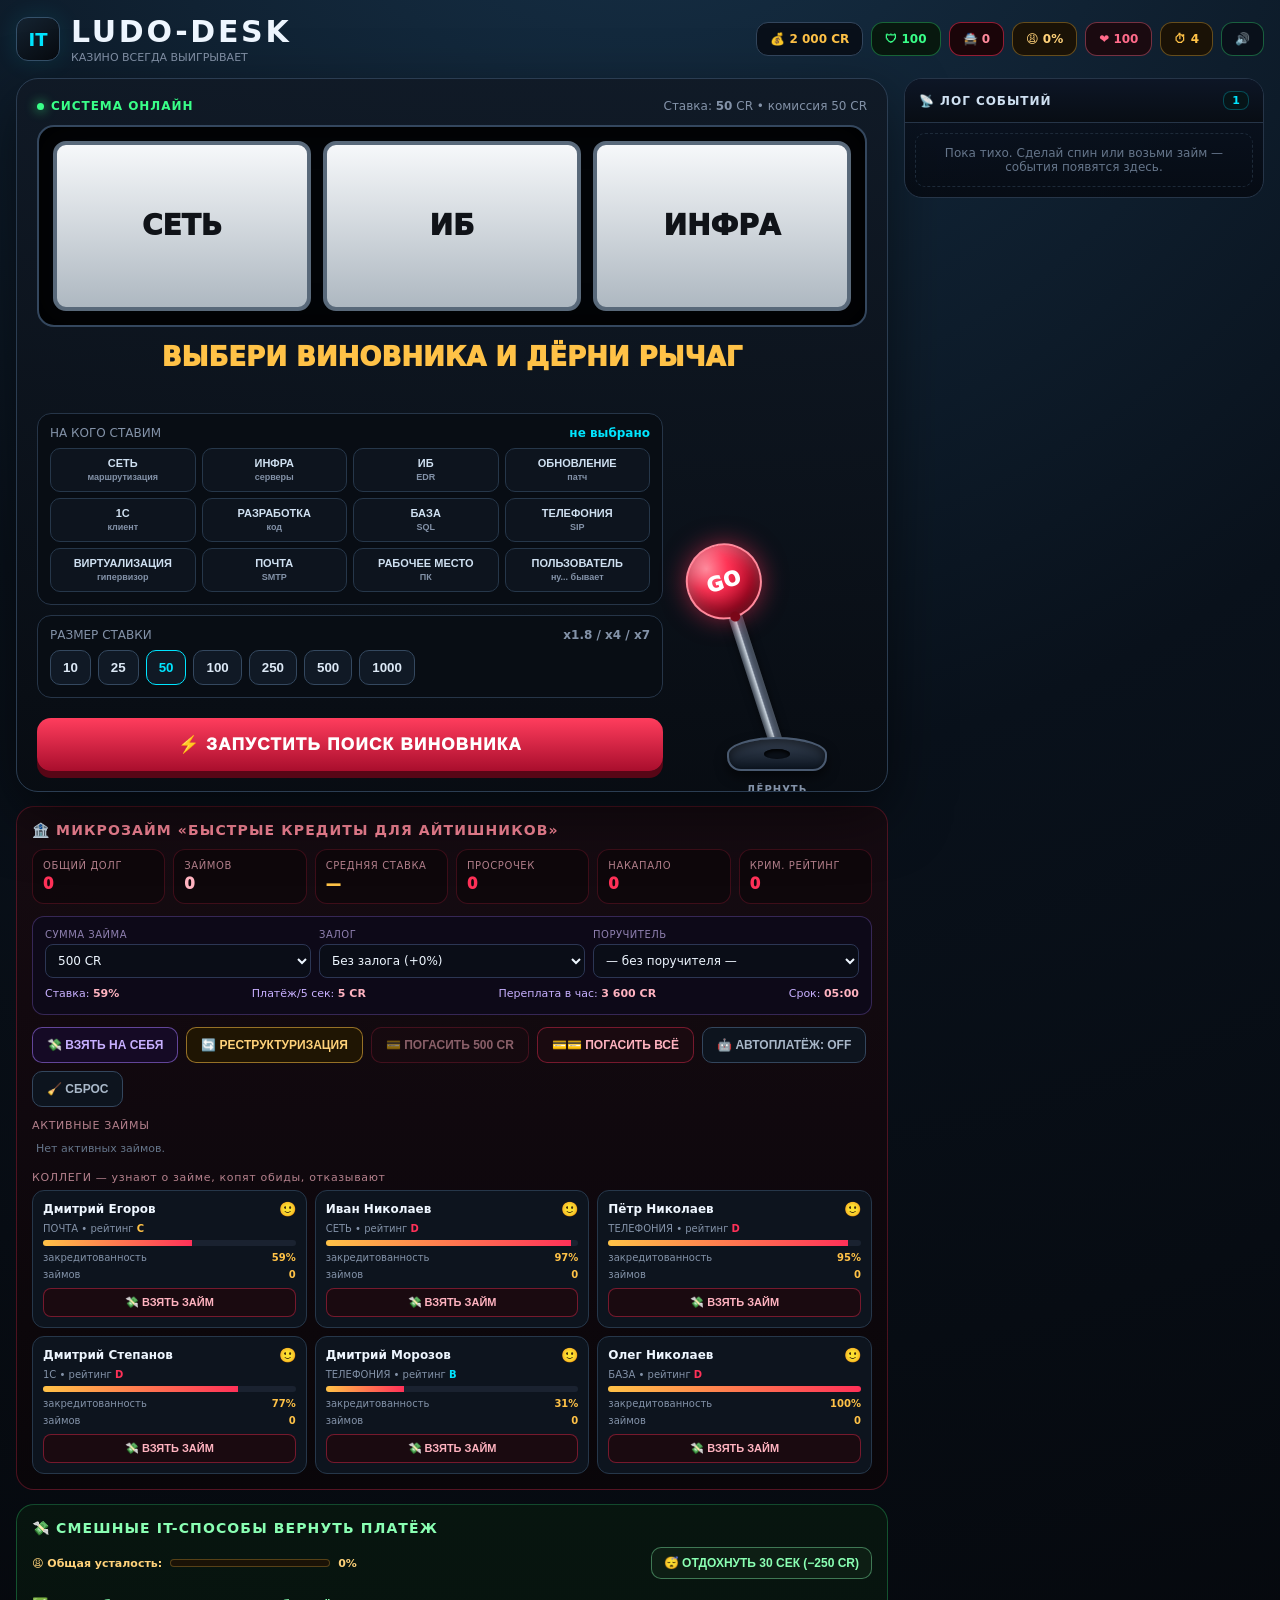
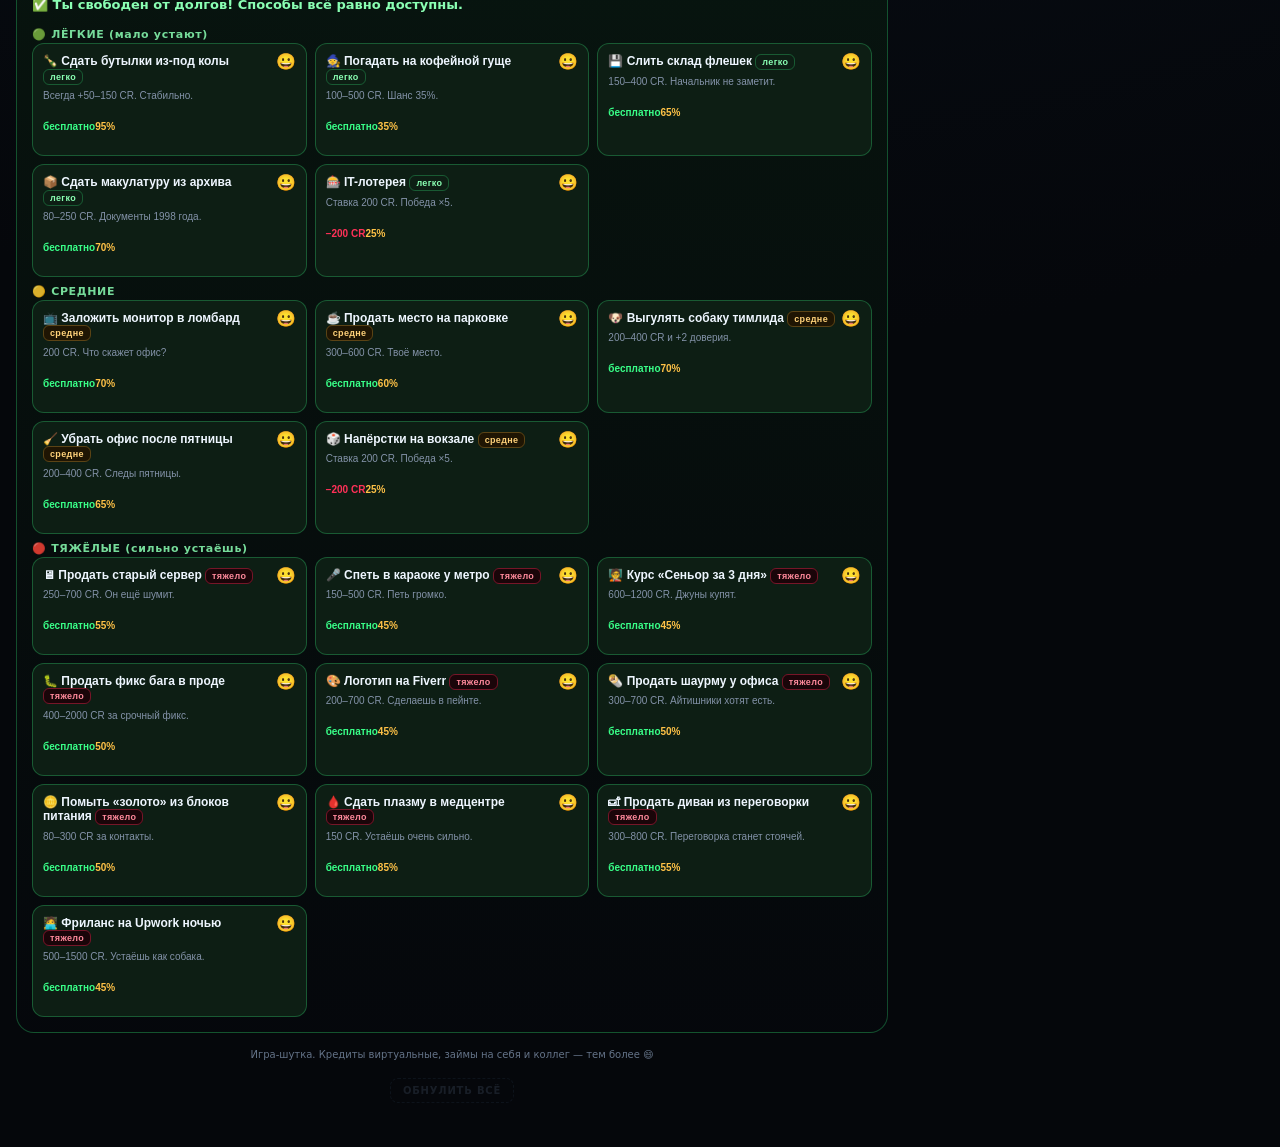
<file: index.html>
<!doctype html>
<html lang="ru">
<head>
<meta charset="utf-8">
<meta name="viewport" content="width=device-width,initial-scale=1,viewport-fit=cover">
<meta name="theme-color" content="#06080d">
<title>LUDO-DESK</title>
<link rel="stylesheet" href="css/style.css">
</head>
<body>
<div class="app">
  <header class="top">
    <div class="brand">
      <div class="logo"><b>IT</b></div>
      <div>
        <div class="title">LUDO-DESK</div>
        <div class="sub">КАЗИНО ВСЕГДА ВЫИГРЫВАЕТ</div>
      </div>
    </div>
    <div class="top-right">
      <div class="chip credits">💰 <span id="bank">0</span> CR</div>
      <div class="chip trust">🛡 <span id="trustVal">0</span></div>
      <div class="chip crim">🚔 <span id="crimVal">0</span></div>
      <div class="chip fatigue">😩 <span id="fatVal">0</span>%</div>
      <div class="chip health" id="healthChip">❤️ <span id="hpVal">100</span></div>
      <div class="chip tick" id="tickBox">⏱ <span id="tickSec">5</span></div>
      <button class="snd-btn on" id="sndBtn" type="button">🔊</button>
    </div>
  </header>

  <div class="layout">
    <div class="main-col">

      <main class="hero">
        <div class="status"><span class="live">СИСТЕМА ОНЛАЙН</span><span>Ставка: <b id="betLabel">0</b> CR • комиссия <span id="feeLabel">0</span> CR</span></div>

        <div class="reels">
          <div class="reel" id="r1"><span>СЕТЬ</span></div>
          <div class="reel" id="r2"><span>ИБ</span></div>
          <div class="reel" id="r3"><span>ИНФРА</span></div>
        </div>

        <div class="result" id="result">ВЫБЕРИ ВИНОВНИКА И ДЁРНИ РЫЧАГ</div>

        <div class="controls">
          <div>
            <div class="pickbox">
              <div class="pickhead"><span>НА КОГО СТАВИМ</span><b id="pickLabel">не выбрано</b></div>
              <div class="picks" id="picks"></div>
            </div>

            <div class="betbox">
              <div class="bethead"><span>РАЗМЕР СТАВКИ</span><b id="multiplierInfo">—</b></div>
              <div class="bets" id="bets"></div>
            </div>

            <button class="bigbutton" id="spinBtn" type="button">⚡ ЗАПУСТИТЬ ПОИСК ВИНОВНИКА</button>
          </div>

          <div class="lever-area">
            <div class="lever" id="lever" role="button" aria-label="Дёрнуть рычаг">
              <div class="lever-stick"><div class="lever-knob">GO</div></div>
              <div class="lever-base"></div>
              <div class="lever-label">ДЁРНУТЬ</div>
            </div>
          </div>
        </div>
      </main>

      <section class="panel loan-panel">
        <h2>🏦 МИКРОЗАЙМ «БЫСТРЫЕ КРЕДИТЫ ДЛЯ АЙТИШНИКОВ»</h2>

        <div class="loan-summary">
          <div class="loan-cell"><small>Общий долг</small><b class="red" id="loanTotal">0</b></div>
          <div class="loan-cell"><small>Займов</small><b id="loanCount">0</b></div>
          <div class="loan-cell"><small>Средняя ставка</small><b class="amber" id="loanAvg">—</b></div>
          <div class="loan-cell"><small>Просрочек</small><b class="red" id="lateCount">0</b></div>
          <div class="loan-cell"><small>Накапало</small><b class="red" id="accruedVal">0</b></div>
          <div class="loan-cell"><small>Крим. рейтинг</small><b class="red" id="crimCell">0</b></div>
        </div>

        <div class="credit-calc">
          <div class="row1">
            <div class="cc-field">
              <label>Сумма займа</label>
              <select id="ccAmount"></select>
            </div>
            <div class="cc-field">
              <label>Залог</label>
              <select id="ccCollateral"></select>
            </div>
            <div class="cc-field">
              <label>Поручитель</label>
              <select id="ccGuarantor"><option value="">— без поручителя —</option></select>
            </div>
          </div>
          <div class="cc-info">
            <span>Ставка: <b id="ccRate">—</b></span>
            <span>Платёж/5 сек: <b id="ccPay5">—</b></span>
            <span>Переплата в час: <b id="ccOverHour">—</b></span>
            <span>Срок: <b id="ccTerm">5 мин</b></span>
          </div>
        </div>

        <div class="loan-actions">
          <button class="loan-act self" id="selfLoanBtn" type="button">💸 ВЗЯТЬ НА СЕБЯ</button>
          <button class="loan-act warn" id="restructBtn" type="button">🔄 РЕСТРУКТУРИЗАЦИЯ</button>
          <button class="loan-act" id="repayBtn" type="button">💳 ПОГАСИТЬ 500 CR</button>
          <button class="loan-act" id="repayAllBtn" type="button">💳💳 ПОГАСИТЬ ВСЁ</button>
          <button class="loan-act ghost" id="autoPayBtn" type="button">🤖 АВТОПЛАТЁЖ: OFF</button>
          <button class="loan-act ghost" id="resetBtn" type="button">🧹 СБРОС</button>
        </div>

        <div class="section-sub">АКТИВНЫЕ ЗАЙМЫ</div>
        <div class="active-loans" id="activeLoans"></div>

        <div id="selfCardWrap"></div>

        <div class="section-sub">КОЛЛЕГИ — узнают о займе, копят обиды, отказывают</div>
        <div class="colleagues" id="colleagues"></div>
      </section>

      <section class="panel cash-panel" id="cashPanel">
        <h2>💸 СМЕШНЫЕ IT-СПОСОБЫ ВЕРНУТЬ ПЛАТЁЖ</h2>
        <div class="cash-header">
          <div class="fatigue-bar">
            😩 Общая усталость: <span class="fb"><i id="fatBar" style="width:0%"></i></span>
            <span id="fatText">0%</span>
          </div>
          <button class="rest-btn" id="restBtn" type="button">😴 ОТДОХНУТЬ</button>
        </div>
        <div id="restNote"></div>
        <div id="cashBody"></div>
      </section>

      <div class="footer">Игра-шутка. Кредиты виртуальные, займы на себя и коллег — тем более 😄</div>

      <button id="hardResetBtn" class="hard-reset" type="button" title="Полный сброс">обнулить всё</button>
    </div>

    <aside class="events-col" id="eventsCol">
      <div class="ticket-box" id="ticketBox"></div>

      <div class="events-head">
        <span class="events-title">📡 ЛОГ СОБЫТИЙ</span>
        <span class="events-counter" id="eventsCounter">0</span>
      </div>
      <div class="events" id="events"></div>
    </aside>
  </div>
</div>

<!-- ВАЖЕН ПОРЯДОК: loans.js и colleagues.js ДО events.js -->
<script src="js/config.js"></script>
<script src="js/audio.js"></script>
<script src="js/state.js"></script>
<script src="js/departments.js"></script>
<script src="js/ui.js"></script>
<script src="js/loans.js"></script>
<script src="js/colleagues.js"></script>
<script src="js/events.js"></script>
<script src="js/cash.js"></script>
<script src="js/slot.js"></script>
<script src="js/main.js"></script>
</body>
</html>
</file>
<file: css/style.css>
:root{--line:#263548;--text:#eef6ff;--muted:#8392a8;--cyan:#00e5ff;--green:#39ff88;--red:#ff3158;--amber:#ffc247;--violet:#a678ff;--hp:#ff6b8a}
*{box-sizing:border-box;-webkit-tap-highlight-color:transparent}
html,body{margin:0;min-height:100%;background:radial-gradient(circle at 50% -10%,#17334b 0,#09111b 34%,#05070b 72%);color:var(--text);font-family:Inter,system-ui,-apple-system,Segoe UI,Roboto,Arial,sans-serif}
body{overflow-x:hidden}
.app{width:min(1480px,100%);margin:auto;padding:14px 16px 40px}

.layout{display:grid;grid-template-columns:minmax(0,1fr) 360px;gap:16px;align-items:start}
.main-col{min-width:0}

/* ================= ЛОГ ================= */
.events-col{
  position:sticky;top:14px;
  max-height:calc(100vh - 28px);
  display:flex;flex-direction:column;
  border:1px solid var(--line);border-radius:18px;
  background:linear-gradient(180deg,#0a1220cc,#05080fcc);
  overflow:hidden;
}
.events-head{display:flex;justify-content:space-between;align-items:center;padding:12px 14px;border-bottom:1px solid var(--line);background:linear-gradient(180deg,#0d1626,#080d14)}
.events-title{font-size:12px;font-weight:900;letter-spacing:.08em;color:#cfe0f1}
.events-counter{font-size:11px;font-weight:900;color:var(--cyan);border:1px solid #00e5ff44;border-radius:8px;padding:2px 8px;background:#061418}
.events{flex:1;overflow-y:auto;padding:10px;display:flex;flex-direction:column;gap:6px;scrollbar-width:thin;scrollbar-color:#26374a transparent}
.events::-webkit-scrollbar{width:6px}
.events::-webkit-scrollbar-thumb{background:#26374a;border-radius:3px}
.events-empty{color:#65758a;font-size:12px;padding:12px;text-align:center;border:1px dashed #1d2a39;border-radius:10px}

/* ================= ТИКЕТ ================= */
.ticket-box:empty{display:none}
.ticket{border-bottom:1px solid var(--line);padding:12px 14px;animation:tickin .35s ease-out;position:relative}
.ticket.bank{background:linear-gradient(180deg,#0a1226,#050914)}
.ticket.colleagues{background:linear-gradient(180deg,#1f1503,#100a02)}
.ticket.collectors{background:linear-gradient(180deg,#1a0509,#0a0206)}
@keyframes tickin{from{opacity:0;transform:translateY(-6px)}to{opacity:1;transform:none}}
.ticket .tk-head{display:flex;justify-content:space-between;align-items:center;gap:8px;font-size:10px;font-weight:900;letter-spacing:.06em;margin-bottom:6px}
.ticket .tk-id{color:#ff8a9c}
.ticket.bank .tk-id{color:#8ab8ff}
.ticket.colleagues .tk-id{color:#ffd27a}
.ticket .tk-priority{padding:2px 6px;border-radius:6px;background:#2a050c;border:1px solid #ff315866;color:#ff8a9c}
.ticket .tk-priority.low{background:#0d1e14;border-color:#39ff8844;color:#8affb3}
.ticket .tk-priority.med{background:#1f1503;border-color:#ffc24766;color:#ffd27a}
.ticket .tk-title{font-size:13px;font-weight:1000;color:#ffb3c0;margin-bottom:4px;letter-spacing:.02em}
.ticket.bank .tk-title{color:#c8d6ff}
.ticket.colleagues .tk-title{color:#ffd27a}
.ticket .tk-body{font-size:11px;color:#cfe0f1;line-height:1.4;margin-bottom:8px}
.ticket .tk-req{font-size:11px;color:#8f80b0;margin-bottom:6px}
.ticket .tk-req b{color:#ffb3c0}
.ticket.bank .tk-req b{color:#8ab8ff}
.ticket .tk-timer{font-size:12px;font-weight:900;color:#ffd27a;margin-bottom:8px;letter-spacing:.05em}
.ticket .tk-timer.urgent{color:#ff3158;animation:tickpulse .6s ease-in-out infinite alternate}
.ticket .tk-actions{display:flex;gap:6px}
.ticket .tk-btn{flex:1;border:1px solid #ff315866;border-radius:8px;padding:7px 10px;background:#0d0a14;color:#ffb3c0;font-weight:900;cursor:pointer;font-size:10px;letter-spacing:.05em;font-family:inherit}
.ticket .tk-btn.primary{background:#0d1a12;border-color:#39ff8866;color:#8affb3}
.ticket .tk-btn:disabled{opacity:.5;cursor:default}

/* ================= ШАПКА ================= */
.top{display:flex;align-items:center;justify-content:space-between;gap:12px;margin-bottom:14px;flex-wrap:wrap}
.brand{display:flex;align-items:center;gap:11px}
.logo{width:44px;height:44px;border:1px solid #35516a;border-radius:12px;display:grid;place-items:center;background:linear-gradient(145deg,#142331,#070a0f);box-shadow:0 0 24px #00e5ff1c}
.logo b{color:var(--cyan);font-size:18px}
.title{font-weight:900;letter-spacing:.09em;font-size:clamp(18px,4vw,30px)}
.sub{font-size:11px;color:var(--muted);margin-top:2px}
.top-right{display:flex;align-items:center;gap:8px;flex-wrap:wrap}
.chip{padding:9px 13px;border:1px solid #33465d;border-radius:12px;background:#09101a;font-weight:800;font-size:12px;white-space:nowrap}
.chip.credits{color:var(--amber)}
.chip.trust{color:var(--green);border-color:#39ff8855;background:#08180f}
.chip.crim{color:#ff8a9c;border-color:#ff315888;background:#1a0509}
.chip.fatigue{color:#ffd27a;border-color:#ffc24755;background:#1a1206}
.chip.health{color:var(--hp);border-color:#ff6b8a66;background:#1a0a10}
.chip.health.low{border-color:#ff3158;animation:healthpulse .8s ease-in-out infinite alternate}
@keyframes healthpulse{to{box-shadow:0 0 15px #ff315888}}
.chip.tick{color:var(--amber);border-color:#ffc24755;background:#1a1206}
.chip.tick.soon{border-color:#ff315888;color:#ff8a9c;animation:tickpulse 0.8s ease-in-out infinite alternate}
@keyframes tickpulse{to{transform:scale(1.05)}}
.snd-btn{padding:9px 13px;border:1px solid #33465d;border-radius:12px;background:#09101a;color:#8392a8;font-weight:800;cursor:pointer;font-size:12px}
.snd-btn.on{color:var(--green);border-color:#39ff8855}

/* ================= ОСТАЛЬНОЕ ================= */
.hero{position:relative;overflow:hidden;border:1px solid #2b3d52;border-radius:22px;background:linear-gradient(180deg,#101925e8,#080c12e8);box-shadow:0 22px 60px #0008;padding:20px}
.status{position:relative;display:flex;justify-content:space-between;gap:12px;align-items:center;color:var(--muted);font-size:12px;margin-bottom:12px}
.live{color:var(--green);font-weight:900;letter-spacing:.08em}
.live:before{content:"";display:inline-block;width:7px;height:7px;border-radius:50%;background:var(--green);box-shadow:0 0 12px var(--green);margin-right:7px;animation:pulse 1s infinite}
@keyframes pulse{50%{opacity:.35;transform:scale(.65)}}
.reels{position:relative;display:grid;grid-template-columns:repeat(3,1fr);gap:12px;background:#020407;padding:14px;border:2px solid #34475e;border-radius:17px;box-shadow:inset 0 0 35px #000}
.reel{height:170px;display:grid;place-items:center;overflow:hidden;border:4px solid #59697a;border-radius:13px;background:linear-gradient(180deg,#f6f8fa,#aeb8c1);color:#101318;position:relative}
.reel span{font-size:clamp(18px,3vw,28px);font-weight:1000;text-align:center;padding:10px;word-break:break-word;line-height:1.1}
.reel.spin{animation:reelshake .07s linear infinite}
.reel.winpulse{animation:reelwin .5s ease-out}
@keyframes reelshake{50%{transform:translateY(5px)}}
@keyframes reelwin{0%{box-shadow:inset 0 0 35px #4b5560,0 0 0 0 #39ff88}100%{box-shadow:inset 0 0 35px #4b5560,0 0 0 24px #39ff8800}}
.result{position:relative;text-align:center;min-height:56px;margin:14px 0 2px;font-size:clamp(16px,3.6vw,26px);font-weight:1000;color:var(--amber);line-height:1.3}
.result.win{color:var(--green);animation:win .6s ease-in-out infinite alternate}
@keyframes win{to{transform:scale(1.03)}}
.result .sub2{display:block;font-size:.55em;opacity:.85;margin-top:4px;font-weight:800;color:var(--muted)}
.controls{display:grid;grid-template-columns:1fr 180px;gap:24px;align-items:end;margin-top:16px}
.pickbox,.betbox{border:1px solid var(--line);border-radius:14px;background:#080d14;padding:12px;margin-bottom:10px}
.pickhead,.bethead{display:flex;justify-content:space-between;color:var(--muted);font-size:12px;margin-bottom:8px}
.pickhead b{color:var(--cyan)}
.picks{display:grid;grid-template-columns:repeat(4,1fr);gap:6px}
.pick{border:1px solid #26374a;border-radius:10px;padding:8px 6px;background:#0d141e;color:#cfe0f1;font-weight:800;font-size:11px;cursor:pointer;text-align:center;line-height:1.2}
.pick small{display:block;color:var(--muted);font-weight:600;font-size:9px;margin-top:2px}
.pick.active{border-color:var(--red);background:#1a0c12;color:#fff}
.pick:disabled{opacity:.5;cursor:default}
.bets{display:flex;gap:7px;flex-wrap:wrap}
.bet{border:1px solid #34485f;background:#101925;color:#dce8f5;border-radius:10px;padding:9px 12px;font-weight:800;cursor:pointer}
.bet.active{border-color:var(--cyan);color:var(--cyan)}
.bet:disabled{opacity:.55;cursor:default}
.bigbutton{margin-top:10px;width:100%;border:0;border-radius:14px;padding:16px 20px;background:linear-gradient(180deg,#ff3d5d,#a90e2d);color:white;font-weight:1000;letter-spacing:.08em;font-size:17px;box-shadow:0 7px 0 #570616;cursor:pointer}
.bigbutton:active{transform:translateY(5px);box-shadow:0 2px 0 #570616}
.bigbutton:disabled{filter:grayscale(.6);opacity:.65}
.lever-area{display:flex;align-items:flex-end;justify-content:center;height:260px}
.lever{position:relative;width:110px;height:250px;cursor:pointer;user-select:none}
.lever-base{position:absolute;bottom:0;left:5px;width:100px;height:34px;border-radius:50% 50% 14px 14px;background:linear-gradient(180deg,#3a4658,#0d1520);border:2px solid #4a5a70;box-shadow:inset 0 4px 8px #00000088,0 6px 12px #0008}
.lever-base:after{content:"";position:absolute;left:50%;top:50%;transform:translate(-50%,-50%);width:26px;height:10px;border-radius:50%;background:#0a1018;box-shadow:inset 0 2px 4px #000}
.lever-stick{position:absolute;left:50%;bottom:26px;width:14px;height:170px;margin-left:-7px;border-radius:8px;background:linear-gradient(90deg,#2c3644,#c8d2dc 45%,#5b6577 55%,#2c3644);box-shadow:0 0 8px #0008,inset 0 0 4px #fff4;transform-origin:bottom center;transform:rotate(-18deg);transition:transform .22s cubic-bezier(.3,.9,.3,1.1)}
.lever-knob{position:absolute;top:-40px;left:50%;transform:translateX(-50%);width:76px;height:76px;border-radius:50%;background:radial-gradient(circle at 32% 26%,#ff8a9c 0%,#ff3355 30%,#c00d2c 65%,#7a0718 100%);border:2px solid #ff8a9c;box-shadow:0 0 24px #ff315888,inset 0 -10px 20px #00000066,inset 0 6px 14px #ffffff44;display:grid;place-items:center;color:#fff;font-weight:1000;font-size:20px;letter-spacing:.05em}
.lever-knob:after{content:"";position:absolute;bottom:-6px;left:50%;transform:translateX(-50%);width:10px;height:10px;border-radius:50%;background:#7a0718}
.lever.pulled .lever-stick{transform:rotate(22deg)}
.lever.pulled .lever-knob{box-shadow:0 0 40px #ff3158aa,inset 0 -6px 14px #00000088}
.lever-label{position:absolute;bottom:-24px;left:50%;transform:translateX(-50%);font-size:10px;font-weight:900;color:var(--muted);letter-spacing:.1em;text-transform:uppercase;white-space:nowrap}
.lever:active:not(.pulled) .lever-stick{transform:rotate(-8deg)}
.panel{margin-top:14px;border:1px solid var(--line);border-radius:18px;background:#080d14cc;padding:15px}
.panel h2{font-size:14px;letter-spacing:.08em;margin:0 0 11px;color:#cfe0f1}
.section-sub{color:#b4808c;font-size:11px;margin:10px 0 6px;letter-spacing:.06em}
.history{display:flex;flex-direction:column;gap:7px}
.row{display:grid;grid-template-columns:1fr auto auto;gap:10px;align-items:center;border:1px solid #1d2a39;border-radius:10px;padding:9px 11px;background:#0b1119;font-size:12px}
.row span{color:var(--muted)}
.tag{color:var(--amber);font-weight:900}
.tag.win{color:var(--green)}
.tag.lose{color:var(--red)}
.footer{color:#647388;text-align:center;font-size:10px;margin-top:16px}
.loan-panel{border-color:#ff315844;background:linear-gradient(180deg,#1a0a10cc,#0a0508cc)}
.loan-panel h2{color:#ff8a9c}
.loan-summary{display:grid;grid-template-columns:repeat(6,1fr);gap:8px;margin-bottom:12px}
.loan-cell{border:1px solid #ff315833;border-radius:12px;padding:10px;background:#0d070acc}
.loan-cell small{display:block;color:#b4808c;font-size:10px;letter-spacing:.06em;margin-bottom:4px;text-transform:uppercase}
.loan-cell b{display:block;font-size:15px;color:#ffb3c0;font-weight:1000}
.loan-cell b.green{color:var(--green)}
.loan-cell b.amber{color:var(--amber)}
.loan-cell b.red{color:var(--red)}
.loan-actions{display:flex;gap:8px;flex-wrap:wrap;margin-bottom:12px}
.loan-act{border:1px solid #ff315866;border-radius:10px;padding:10px 14px;background:#1a0a10;color:#ffb3c0;font-weight:900;cursor:pointer;font-size:12px}
.loan-act.self{border-color:#a678ff88;background:#150a25;color:#c8b0ff}
.loan-act:disabled{opacity:.5;cursor:default}
.loan-act.ghost{border-color:#33465d;background:#0d141e;color:#a9b8c9}
.loan-act.warn{border-color:#ffc24788;background:#1f1503;color:#ffd27a}
.credit-calc{border:1px solid #a678ff44;border-radius:12px;padding:12px;background:#0d0918;margin-bottom:12px;display:grid;grid-template-columns:1fr;gap:8px}
.credit-calc .row1{display:grid;grid-template-columns:1fr 1fr 1fr;gap:8px}
.cc-field{display:flex;flex-direction:column;gap:4px}
.cc-field label{font-size:10px;color:#8f80b0;text-transform:uppercase;letter-spacing:.05em}
.cc-field select,.cc-field input{border:1px solid #2c3654;border-radius:8px;background:#0a0d17;color:#eef6ff;padding:8px;font-size:12px;font-family:inherit}
.cc-info{font-size:11px;color:#c8b0ff;line-height:1.5;display:flex;justify-content:space-between;flex-wrap:wrap;gap:6px}
.cc-info b{color:#ffb3c0}
.active-loans{display:flex;flex-direction:column;gap:6px;margin-bottom:12px}
.al{border:1px solid #ff315844;border-radius:10px;padding:8px 10px;background:#100509;font-size:11px;display:grid;grid-template-columns:auto 1fr auto auto;gap:8px;align-items:center}
.al .altag{font-weight:900;color:#ffb3c0;font-size:10px;letter-spacing:.05em}
.al .alinfo{color:#eef6ff;font-size:11px}
.al .alinfo small{display:block;color:#b4808c;font-size:10px}
.al .alstat{text-align:right}
.al .alstat small{display:block;color:#8f80b0;font-size:9px;text-transform:uppercase}
.al .alstat b{color:#ffb3c0;font-size:12px}
.al .albar{height:5px;border-radius:3px;background:#1a2230;overflow:hidden;grid-column:2 / -1}
.al .albar i{display:block;height:100%;background:linear-gradient(90deg,#ffc247,#ff3158);transition:width .3s}
.al.late{border-color:#ff3158aa;background:#22070e;animation:latepulse 1s ease-in-out infinite alternate}
@keyframes latepulse{to{box-shadow:0 0 15px #ff315855}}
.al.auto{border-color:#39ff8866}
.self-card{border:1px solid #a678ff55;border-radius:12px;padding:10px;background:#150a25;margin-bottom:12px;display:grid;grid-template-columns:1fr auto auto auto;gap:10px;align-items:center;font-size:12px}
.self-card .info b{color:#c8b0ff;font-size:14px}
.self-card .info small{display:block;color:#8f80b0;font-size:10px;margin-top:2px}
.self-card .stat{text-align:center}
.self-card .stat small{display:block;color:#8f80b0;font-size:10px;text-transform:uppercase;letter-spacing:.05em;margin-bottom:2px}
.self-card .stat b{color:#c8b0ff;font-size:14px;font-weight:1000}
.colleagues{display:grid;grid-template-columns:repeat(3,1fr);gap:8px}
.colleague{border:1px solid #26374a;border-radius:12px;padding:10px;background:#0d141e;font-size:12px;display:flex;flex-direction:column;gap:6px}
.colleague.angry{border-color:#ff315866;background:#1a0c12}
.colleague.hostile{border-color:#ff3158aa;background:#22070e;box-shadow:inset 0 0 12px #ff315822}
.colleague.enemy{border-color:#ff3158;background:#2a050c;box-shadow:0 0 20px #ff315855,inset 0 0 20px #ff315833}
.colleague .cname{font-weight:900;color:#eef6ff;display:flex;justify-content:space-between;align-items:center;gap:6px}
.colleague .mood{font-size:14px}
.colleague .cdept{color:var(--muted);font-size:10px}
.colleague .bar{height:6px;border-radius:3px;background:#1a2230;overflow:hidden}
.colleague .bar i{display:block;height:100%;background:linear-gradient(90deg,#ffc247,#ff3158);transition:width .3s}
.colleague .bar.grudge i{background:linear-gradient(90deg,#ff3158,#7a0718)}
.colleague .meta{display:flex;justify-content:space-between;font-size:10px;color:var(--muted)}
.colleague .meta b{color:var(--amber);font-weight:900}
.colleague .meta.grudge b{color:var(--red)}
.rating{font-weight:900;font-size:10px;letter-spacing:.05em}
.rating.a{color:var(--green)}
.rating.b{color:var(--cyan)}
.rating.c{color:var(--amber)}
.rating.d{color:var(--red)}
.loan-btn-sm{border:1px solid #ff315866;border-radius:8px;padding:7px 10px;background:#1a0a10;color:#ffb3c0;font-weight:900;cursor:pointer;font-size:11px;margin-top:2px}
.loan-btn-sm:disabled{opacity:.5;cursor:default}
.loan-btn-sm.fix{border-color:#39ff8866;background:#0d1a12;color:#8affb3;display:flex;justify-content:space-between;align-items:center;gap:6px}
.loan-btn-sm.fix .chance{font-size:9px;color:#ffd27a;font-weight:900}
.loan-btn-sm.enemy{border-color:#ff3158;background:#2a050c;color:#ff8a9c}
.ev{border:1px solid #1d2a39;border-radius:10px;padding:8px 11px;background:#0b1119;font-size:12px;display:flex;gap:10px;align-items:flex-start;animation:evin .35s ease-out}
@keyframes evin{from{opacity:0;transform:translateY(-6px)}to{opacity:1;transform:none}}
.ev .evtime{color:#556074;font-size:10px;white-space:nowrap;font-weight:800;letter-spacing:.04em;flex-shrink:0;padding-top:1px}
.ev .evtag{font-weight:900;color:var(--amber);white-space:nowrap;flex-shrink:0}
.ev .evtag.bad{color:var(--red)}
.ev .evtag.good{color:var(--green)}
.ev .evtext{color:#cfe0f1;line-height:1.3}
.cash-panel{border-color:#39ff8844;background:linear-gradient(180deg,#08180fcc,#05080ccc)}
.cash-panel h2{color:#8affb3}
.cash-panel.urgent h2{color:#ff8a9c}
.cash-panel.urgent{border-color:#ff315888;box-shadow:inset 0 0 30px #ff315815;animation:cashpulse 1.6s ease-in-out infinite alternate}
@keyframes cashpulse{to{box-shadow:inset 0 0 50px #ff315830}}
.cash-empty{color:#8affb3;font-size:13px;padding:8px 0;font-weight:800}
.cash-header{display:flex;justify-content:space-between;align-items:center;gap:10px;flex-wrap:wrap;margin-bottom:10px}
.fatigue-bar{display:flex;align-items:center;gap:8px;font-size:11px;color:#ffd27a;font-weight:900}
.fatigue-bar .fb{width:160px;height:8px;border-radius:4px;background:#1a1206;border:1px solid #ffc24744;overflow:hidden}
.fatigue-bar .fb i{display:block;height:100%;background:linear-gradient(90deg,#ffc247,#ff3158);transition:width .3s}
.rest-btn{border:1px solid #8affb366;border-radius:10px;padding:8px 12px;background:#0d1e14;color:#8affb3;font-weight:900;cursor:pointer;font-size:12px}
.rest-btn:disabled{opacity:.5;cursor:default}
.rest-note{margin-top:8px;padding:8px 12px;border:1px dashed #8affb366;border-radius:10px;background:#0d1e1488;color:#8affb3;font-size:12px;font-weight:800;text-align:center}
.cash-grid{display:grid;grid-template-columns:repeat(3,1fr);gap:8px}
.cash-btn{border:1px solid #39ff8844;border-radius:12px;padding:10px;background:#0d1e14;color:#eef6ff;font-size:11px;display:flex;flex-direction:column;gap:6px;text-align:left;cursor:pointer;position:relative}
.cash-btn:disabled{opacity:.45;cursor:default}
.cash-btn.tired{filter:grayscale(.5) brightness(.8)}
.cash-btn .cb-name{font-weight:900;font-size:12px;line-height:1.2;padding-right:24px}
.cash-btn .cb-mood{position:absolute;top:8px;right:10px;font-size:16px}
.cash-btn .cb-desc{color:var(--muted);font-size:10px;line-height:1.3;min-height:26px}
.cash-btn .cb-foot{display:flex;justify-content:space-between;align-items:center;font-size:10px;font-weight:900}
.cash-btn .cb-cost{color:var(--red)}
.cash-btn .cb-cost.free{color:var(--green)}
.cash-btn .cb-chance{color:var(--amber)}
.cash-btn.cd{filter:grayscale(.5);opacity:.55}
.cash-btn .cb-cd{color:var(--red);font-weight:900;font-size:11px}
.cash-btn .fat-bar{height:5px;border-radius:3px;background:#1a1206;overflow:hidden;margin-top:2px}
.cash-btn .fat-bar i{display:block;height:100%;background:linear-gradient(90deg,#ffc247,#ff3158);transition:width .3s}
.cash-tag{font-size:9px;padding:2px 6px;border-radius:6px;font-weight:900;letter-spacing:.04em}
.cash-tag.easy{background:#0d1e14;color:#8affb3;border:1px solid #39ff8844}
.cash-tag.mid{background:#1f1503;color:#ffd27a;border:1px solid #ffc24744}
.cash-tag.hard{background:#1a0509;color:#ff8a9c;border:1px solid #ff315866}
.float{position:fixed;pointer-events:none;font-weight:1000;font-size:20px;z-index:60;animation:floatup 1.1s ease-out forwards;text-shadow:0 2px 8px #000}
@keyframes floatup{0%{opacity:0;transform:translateY(0) scale(.9)}20%{opacity:1;transform:translateY(-8px) scale(1.05)}100%{opacity:0;transform:translateY(-60px) scale(1)}}
.float.good{color:var(--green)}
.float.bad{color:var(--red)}
.hard-reset{display:block;margin:18px auto 4px;padding:6px 12px;background:transparent;border:1px dashed #1d2a39;border-radius:8px;color:#3d4a5c;font-size:10px;font-weight:800;letter-spacing:.08em;text-transform:uppercase;cursor:pointer;opacity:.35;transition:opacity .2s ease,color .2s ease,border-color .2s ease;font-family:inherit}
.hard-reset:hover{opacity:.9;color:#ff8a9c;border-color:#ff315866}
.hard-reset:active{transform:translateY(1px)}

@media(max-width:1100px){
  .layout{grid-template-columns:1fr}
  .events-col{position:static;max-height:420px;order:99}
}
@media(max-width:720px){
  .reel{height:125px;border-width:3px}
  .controls{grid-template-columns:1fr}
  .lever-area{order:2;height:230px}
  .picks{grid-template-columns:repeat(3,1fr)}
  .row{grid-template-columns:1fr auto}.row .time{display:none}
  .loan-summary{grid-template-columns:repeat(2,1fr)}
  .self-card{grid-template-columns:1fr auto auto}
  .cash-grid{grid-template-columns:repeat(2,1fr)}
  .colleagues{grid-template-columns:repeat(2,1fr)}
  .credit-calc .row1{grid-template-columns:1fr}
  .al{grid-template-columns:auto 1fr auto auto}
}
</file>
